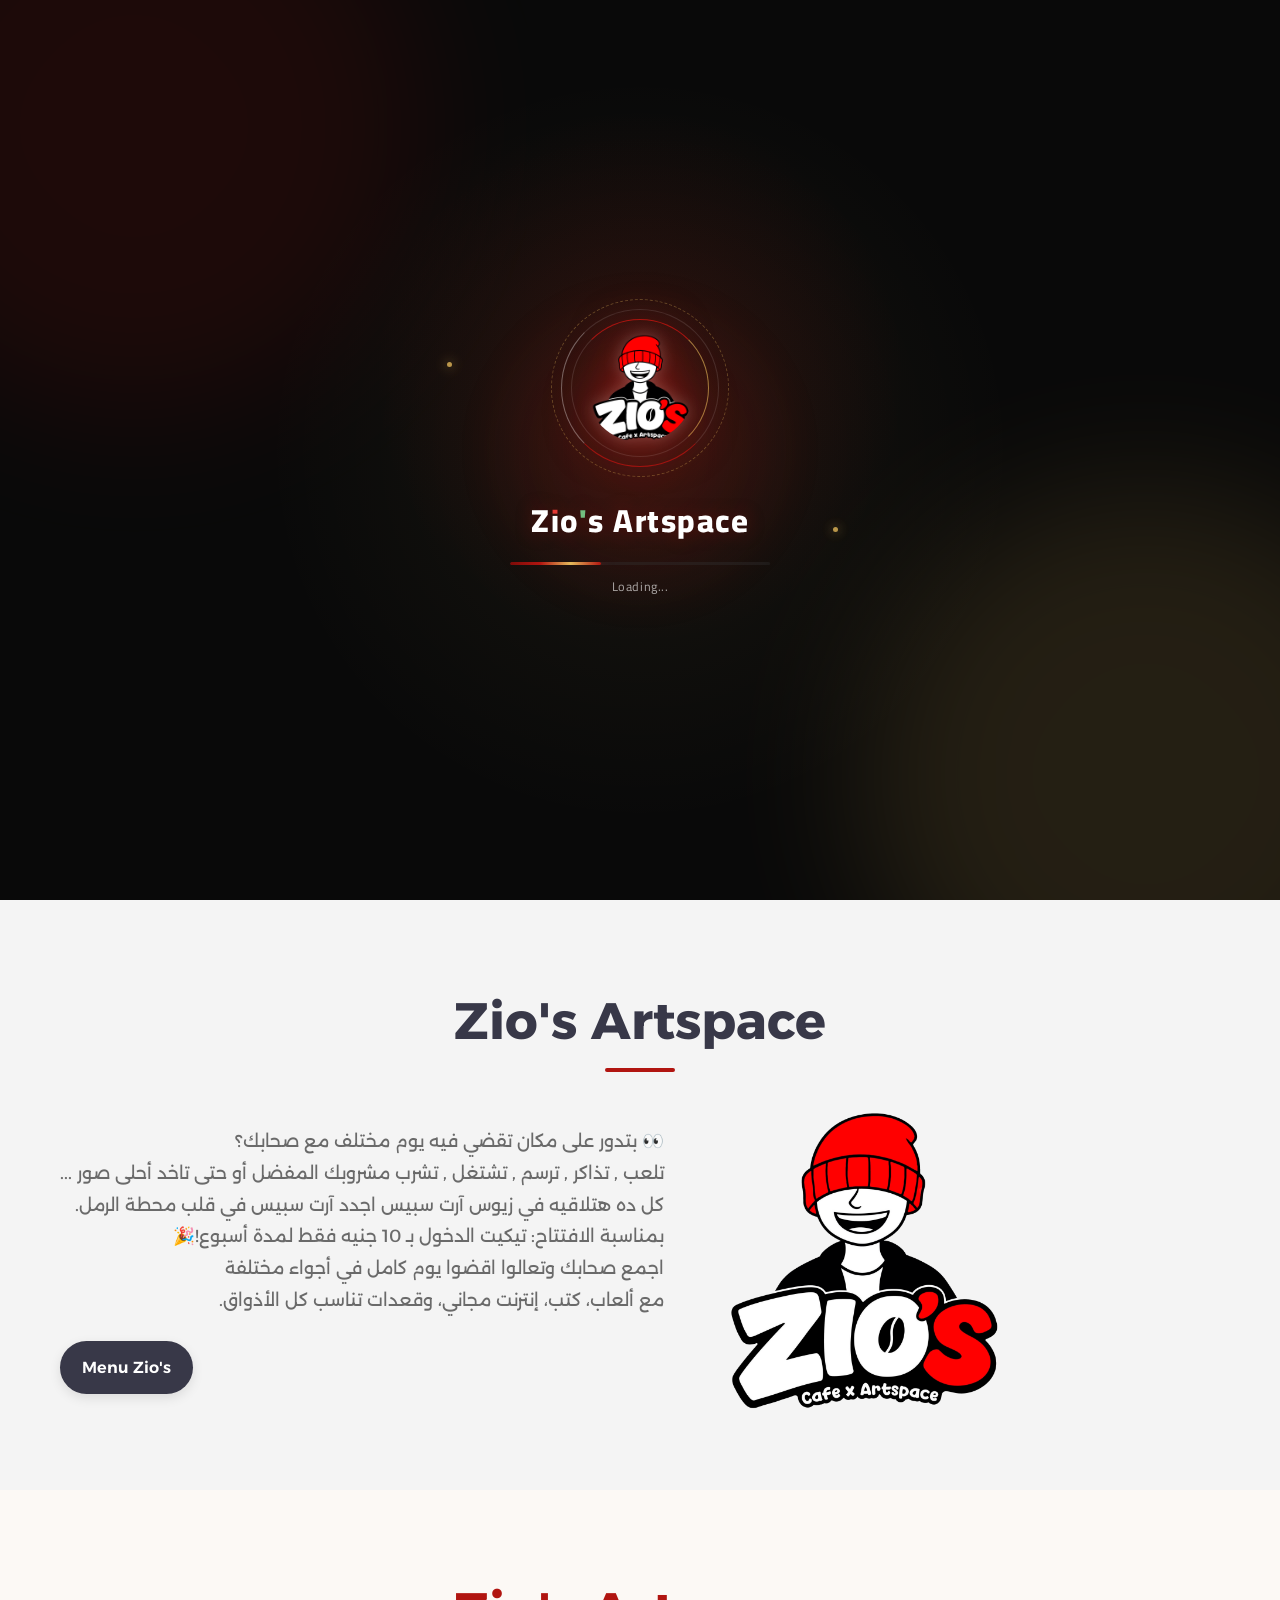
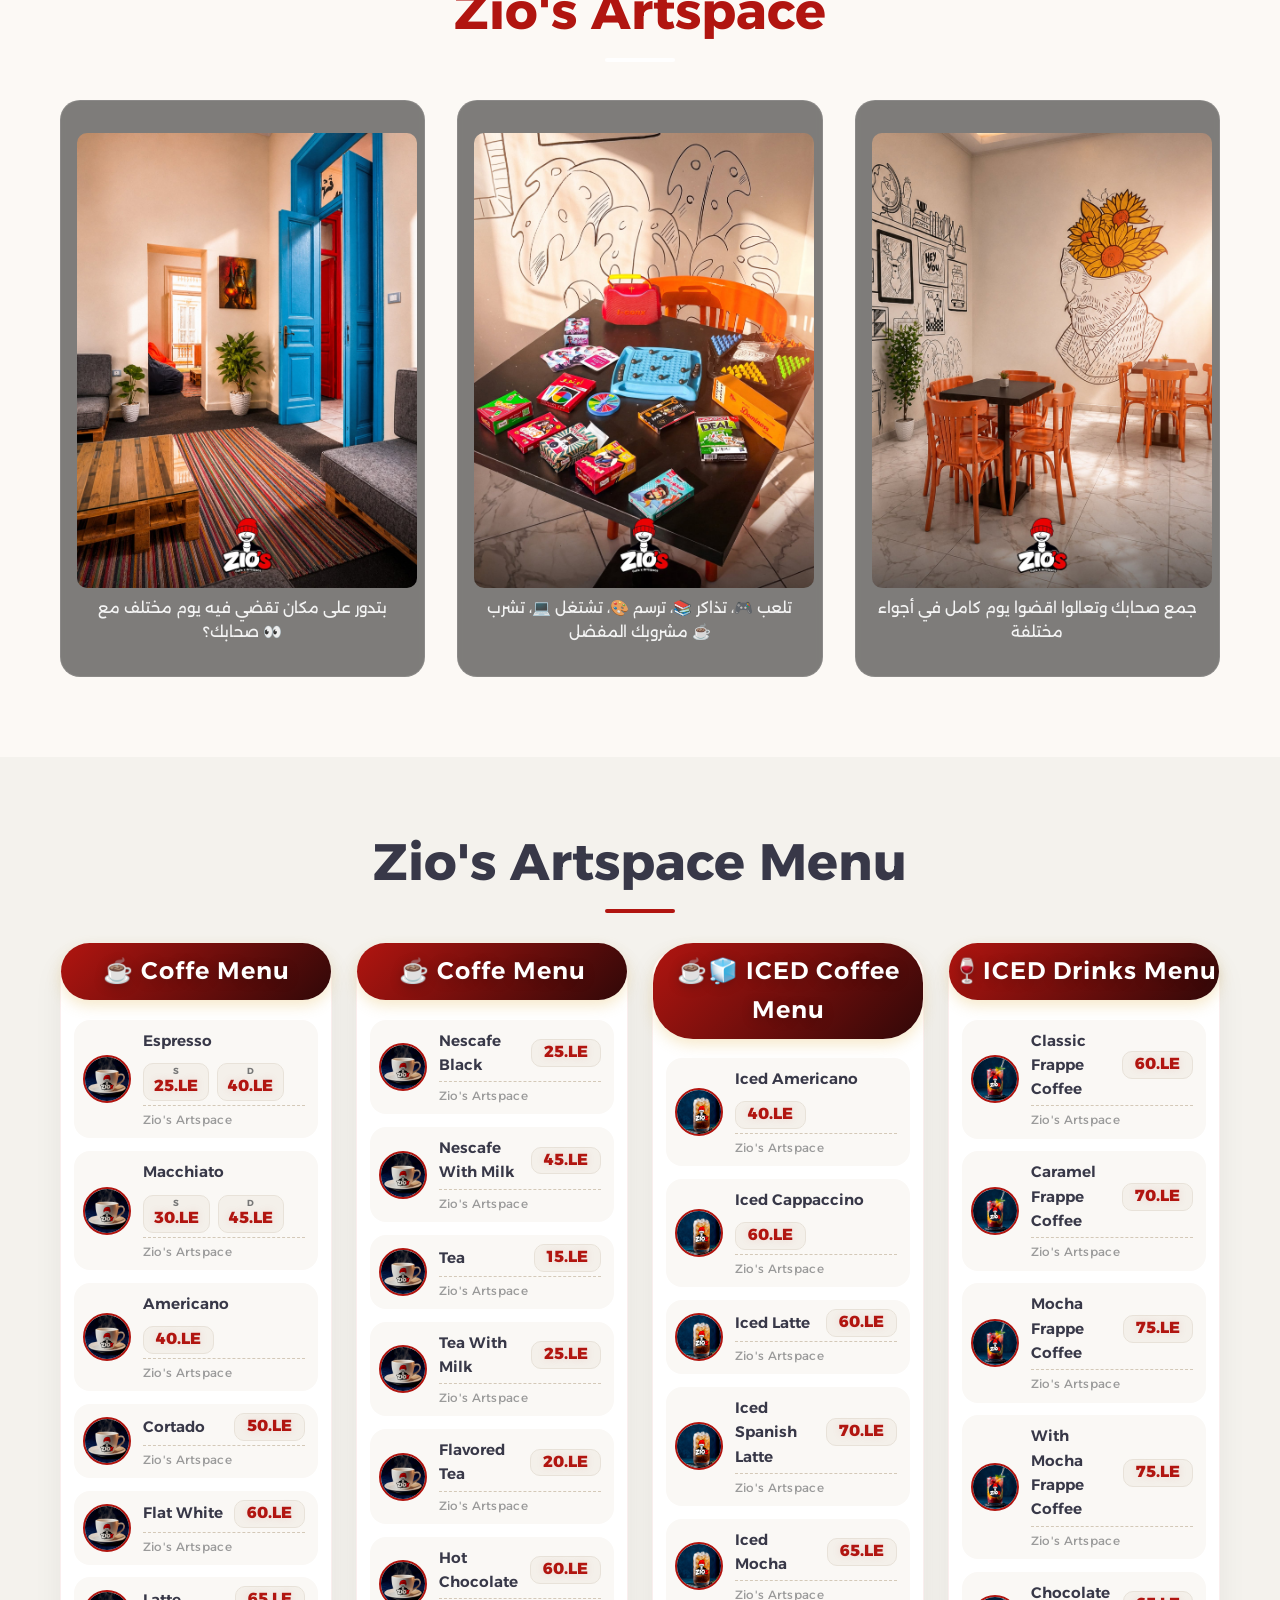
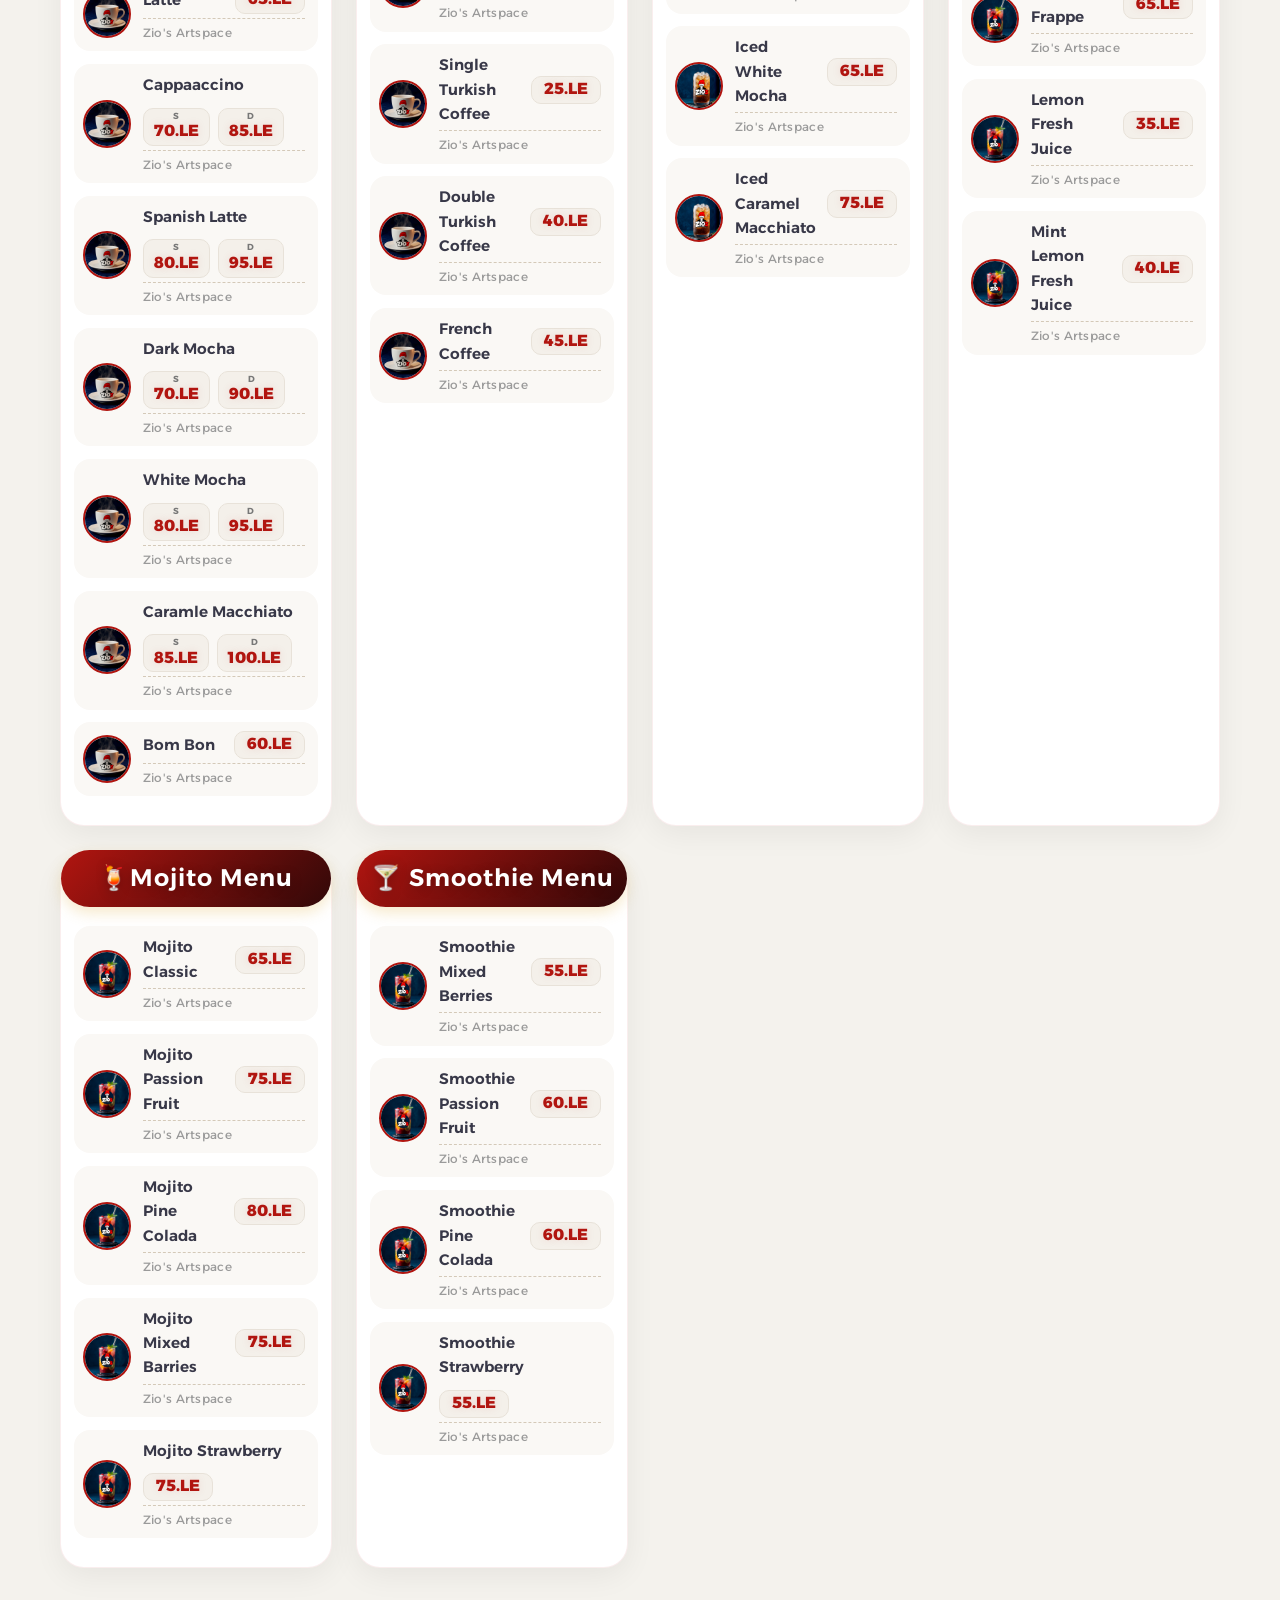
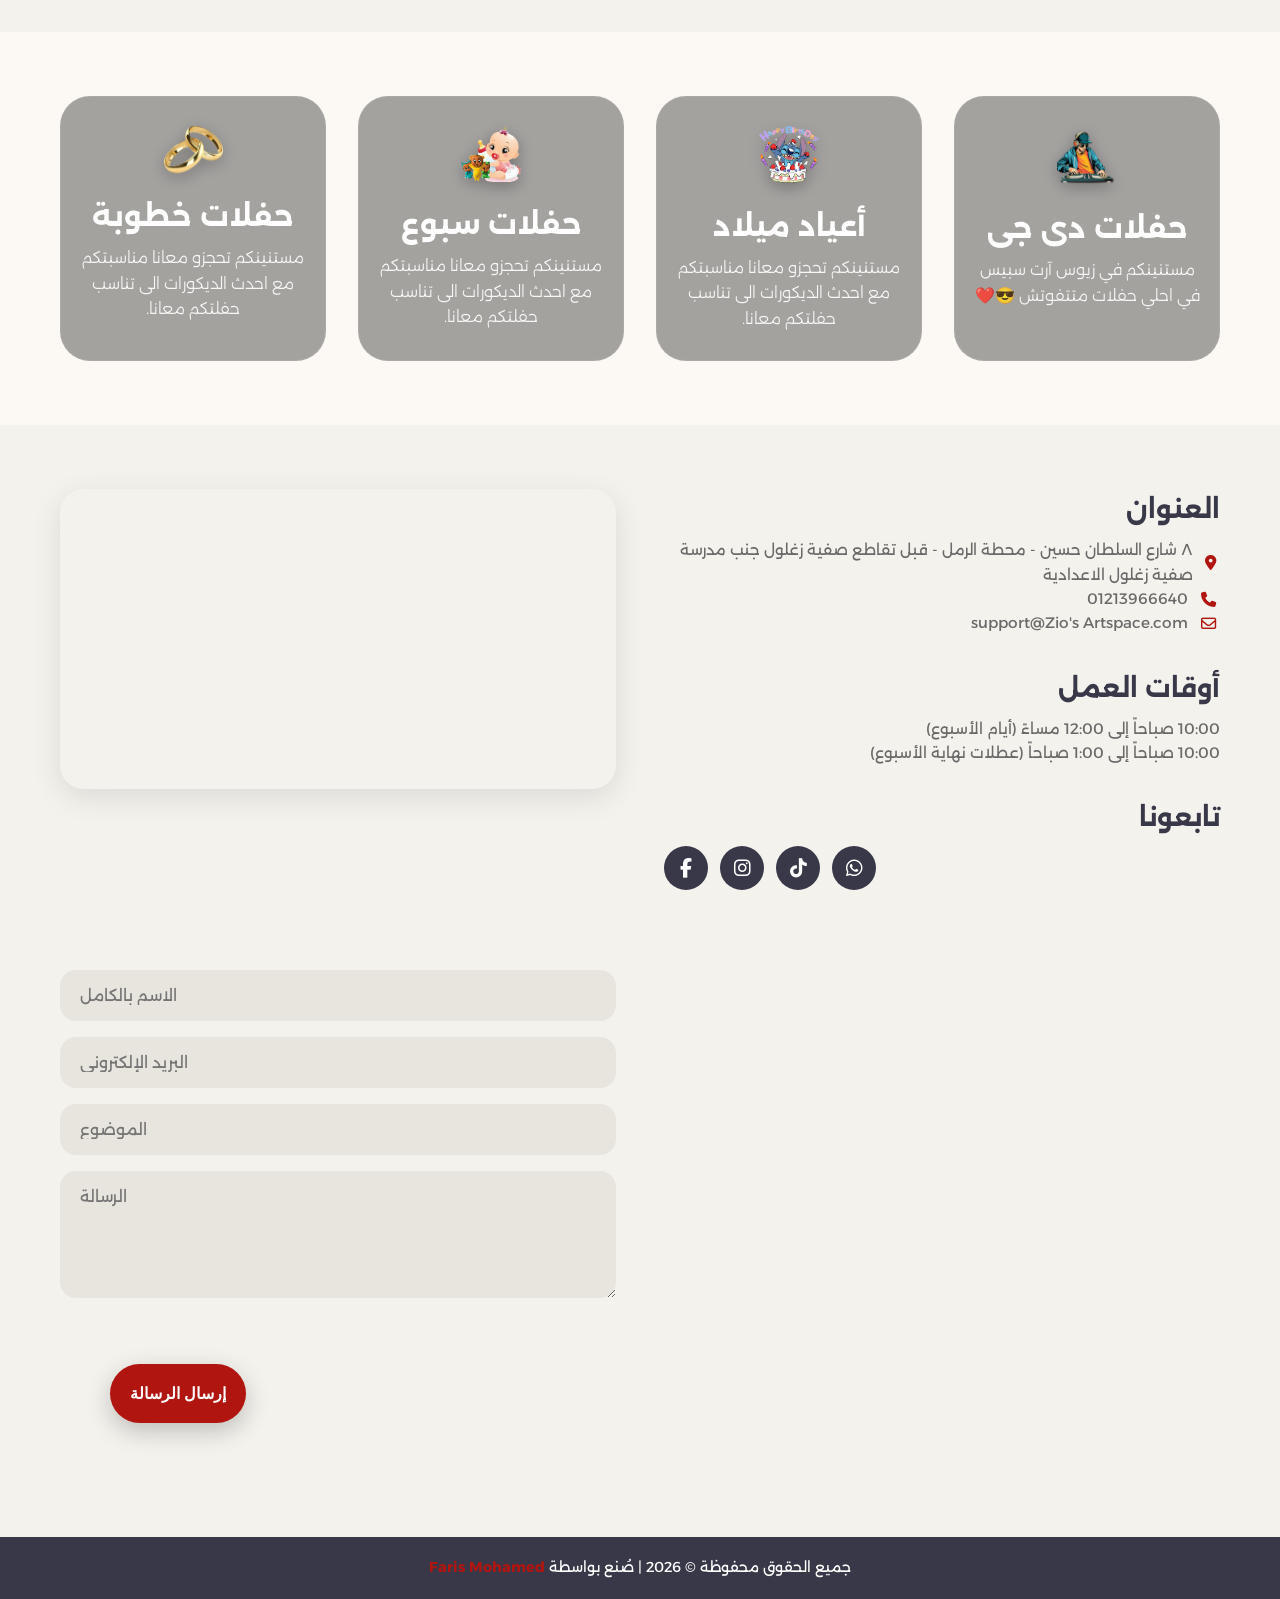
<file: index.html>
<!DOCTYPE html>
<html lang="en" dir="ltr">

<head>
    <meta charset="UTF-8">
    <meta http-equiv="X-UA-Compatible" content="IE=edge">
    <meta name="viewport" content="width=device-width, initial-scale=1.0">
    <title>Zio's Artspace</title>
    <!-- Style Link -->
    <link rel="stylesheet" href="./style.css">
    <!-- Fontawesome -->
    <link rel="stylesheet" href="https://cdnjs.cloudflare.com/ajax/libs/font-awesome/6.3.0/css/all.min.css"
        integrity="sha512-SzlrxWUlpfuzQ+pcUCosxcglQRNAq/DZjVsC0lE40xsADsfeQoEypE+enwcOiGjk/bSuGGKHEyjSoQ1zVisanQ=="
        crossorigin="anonymous" referrerpolicy="no-referrer" />
    <!-- Favicon -->
    <link rel="shortcut icon" type="image/x-icon" href="./favicon.ico">
</head>

<body>
    <!-- ==================== Premium Page Loader ==================== -->
    <div id="page-loader" aria-label="جاري تحميل الموقع">
        <div class="loader-bg-glow"></div>
        <div class="loader-content">
            <div class="loader-logo-wrap">
                <span class="loader-ring loader-ring-1"></span>
                <span class="loader-ring loader-ring-2"></span>
                <span class="loader-ring loader-ring-3"></span>
                <img src="./img/logo.png" alt="Zio's Artspace" class="loader-logo">
            </div>
            <div class="loader-brand">Zio's Artspace</div>
            <div class="loader-line"><span></span></div>
            <div class="loader-text">Loading...</div>
        </div>
    </div>
    <!-- ==================== Premium Page Loader End ==================== -->

    <!-- ==================== Header Start ==================== -->
    <header>
        <div id="navbar">
            <img src="./img/logo.png" alt="Zio's Artspace">
            <nav role="navigation" id="main-nav">
                <ul>
                    <li><a href="#home">Home</a></li>
                    <li><a href="#about">About</a></li>
                    <li><a href="#menu">Menu</a></li>
                    <li><a href="#offers">Pictures</a></li>
                    <li><a href="#contact">Contact</a></li>
                </ul>
            </nav>
            <!-- زر هامبرغر (للموبايل) -->
            <div class="hamburger" id="hamburger">
                <span></span>
                <span></span>
                <span></span>
            </div>
        </div>
        <div class="content">
            <h1>Welcome To <span class="primary-text">Zio's Artspace</span></h1>
            <p>مش Art Space وخلاص… مزاجك محتاج مكان شبهك 🎨✨</p>
            <a href="#s0" class="btn btn-primary">Coffe Menu</a>
            <a href="#s2" class="btn btn-primary">ICED Coffee Menu</a>
            <a href="#s3" class="btn btn-primary">ICED Drinks Menu</a>
            <a href="#s4" class="btn btn-primary">Mojito</a>
            <a href="#s5" class="btn btn-primary">Smoohtie</a>
        </div>
        <button class="btn btn-third"><a href="#menu">Menu Zio's</a></button>
    </header>
    <!-- ==================== Header End ==================== -->

    <main>

        <!-- ==================== About Section Start ==================== -->
        <section id="about">
            <div class="container">
                <div class="title animate-on-scroll">
                    <h2>Zio's Artspace</h2>
                </div>
                <div class="about-content animate-on-scroll">
                    <div>
                        <p>👀 بتدور على مكان تقضي فيه يوم مختلف مع صحابك؟ <br>
                            تلعب , تذاكر , ترسم , تشتغل , تشرب مشروبك المفضل أو حتى تاخد أحلى صور ... <br>
                            كل ده هتلاقيه في زيوس آرت سبيس اجدد آرت سبيس في قلب محطة الرمل. <br>
                            بمناسبة الافتتاح: تيكيت الدخول بـ 10 جنيه فقط لمدة أسبوع!🎉<br>
                            اجمع صحابك وتعالوا اقضوا يوم كامل في أجواء مختلفة<br>
                            مع ألعاب، كتب، إنترنت مجاني، وقعدات تناسب كل الأذواق.</p>
                        <br>
                        <a href="#menu" class="btn btn-secondary">Menu Zio's</a>
                    </div>
                    <img src="./img/logo.png" alt="About Us">
                </div>
            </div>
        </section>
        <!-- ==================== About Section End ==================== -->

        <!-- ==================== Offers Section Start ==================== -->
        <section id="offers">
            <div class="container">
                <div class="title animate-on-scroll">
                    <h2>Zio's Artspace</h2>
                </div>
                <div class="offers-items animate-on-scroll">
                    <div>
                        <img src="./img/BG-1.jpg" alt="Zio's Artspace">
                        <p>بتدور على مكان تقضي فيه يوم مختلف مع صحابك؟ 👀</p>
                    </div>
                    <div>
                        <img src="./img/BG-2.jpg" alt="Zio's Artspace">
                        <p>تلعب 🎮، تذاكر 📚، ترسم 🎨، تشتغل 💻، تشرب مشروبك المفضل ☕</p>
                    </div>
                    <div>
                        <img src="./img/BG-3.jpg" alt="Zio's Artspace">
                        <p>جمع صحابك وتعالوا اقضوا يوم كامل في أجواء مختلفة</p>
                    </div>
                </div>
            </div>
        </section>
        <!-- ==================== Offers Section End ==================== -->

        <!-- ==================== Menu Section Start ==================== -->
        <section id="menu">
            <div class="container">
                <div class="title animate-on-scroll">
                    <h2>Zio's Artspace Menu</h2>
                </div>

                <div class="menu-grid animate-on-scroll">
                    <!-- 1. المشروبات الساخنه -->
                    <div id="s0" class="menu-category">
                        <h4>☕ Coffe Menu</h4>
                        <div class="menu-items-list">
                            <div class="menu-item">
                                <img src="./img/cofee.png" alt="هوت سيدر">
                                <div class="menu-item-info">
                                    <h3>
                                        <span class="item-name">Espresso</span>
                                        <span class="price-group">
                                            <span class="price-item"><span class="price-label">S</span><span class="price-value">25.LE</span></span>
                                            <span class="price-item"><span class="price-label">D</span><span class="price-value">40.LE</span></span>
                                        </span>
                                    </h3>
                                    <p>Zio's Artspace</p>
                                </div>
                            </div>
                            <div class="menu-item">
                                <img src="./img/cofee.png" alt="C فيتامين">
                                <div class="menu-item-info">
                                    <h3>
                                        <span class="item-name">Macchiato</span>
                                        <span class="price-group">
                                            <span class="price-item"><span class="price-label">S</span><span class="price-value">30.LE</span></span>
                                            <span class="price-item"><span class="price-label">D</span><span class="price-value">45.LE</span></span>
                                        </span>
                                    </h3>
                                    <p>Zio's Artspace</p>
                                </div>
                            </div>
                            <div class="menu-item">
                                <img src="./img/cofee.png" alt="شاى فليفر">
                                <div class="menu-item-info">
                                    <h3>
                                        <span class="item-name">Americano</span>
                                        <span class="price-group">
                                            <span class="price-item"><span class="price-value">40.LE</span></span>
                                        </span>
                                    </h3>
                                    <p>Zio's Artspace</p>
                                </div>
                            </div>
                            <div class="menu-item">
                                <img src="./img/cofee.png" alt="أعشاب">
                                <div class="menu-item-info">
                                    <h3>
                                        <span class="item-name">Cortado</span>
                                        <span class="price-group">
                                            <span class="price-item"><span class="price-value">50.LE</span></span>
                                        </span>
                                    </h3>
                                    <p>Zio's Artspace</p>
                                </div>
                            </div>
                            <div class="menu-item">
                                <img src="./img/cofee.png" alt="نسكافية">
                                <div class="menu-item-info">
                                    <h3>
                                        <span class="item-name">Flat White</span>
                                        <span class="price-group">
                                            <span class="price-item"><span class="price-value">60.LE</span></span>
                                        </span>
                                    </h3>
                                    <p>Zio's Artspace</p>
                                </div>
                            </div>
                            <div class="menu-item">
                                <img src="./img/cofee.png" alt="شاى زرده">
                                <div class="menu-item-info">
                                    <h3>
                                        <span class="item-name">Latte</span>
                                        <span class="price-group">
                                            <span class="price-item"><span class="price-value">65.LE</span></span>
                                        </span>
                                    </h3>
                                    <p>Zio's Artspace</p>
                                </div>
                            </div>
                            <div class="menu-item">
                                <img src="./img/cofee.png" alt="هوت شوكليت">
                                <div class="menu-item-info">
                                    <h3>
                                        <span class="item-name">Cappaaccino</span>
                                        <span class="price-group">
                                            <span class="price-item"><span class="price-label">S</span><span class="price-value">70.LE</span></span>
                                            <span class="price-item"><span class="price-label">D</span><span class="price-value">85.LE</span></span>
                                        </span>
                                    </h3>
                                    <p>Zio's Artspace</p>
                                </div>
                            </div>
                            <div class="menu-item">
                                <img src="./img/cofee.png" alt="هوت شوكليت">
                                <div class="menu-item-info">
                                    <h3>
                                        <span class="item-name">Spanish Latte</span>
                                        <span class="price-group">
                                            <span class="price-item"><span class="price-label">S</span><span class="price-value">80.LE</span></span>
                                            <span class="price-item"><span class="price-label">D</span><span class="price-value">95.LE</span></span>
                                        </span>
                                    </h3>
                                    <p>Zio's Artspace</p>
                                </div>
                            </div>
                            <div class="menu-item">
                                <img src="./img/cofee.png" alt="هوت شوكليت">
                                <div class="menu-item-info">
                                    <h3>
                                        <span class="item-name">Dark Mocha</span>
                                        <span class="price-group">
                                            <span class="price-item"><span class="price-label">S</span><span class="price-value">70.LE</span></span>
                                            <span class="price-item"><span class="price-label">D</span><span class="price-value">90.LE</span></span>
                                        </span>
                                    </h3>
                                    <p>Zio's Artspace</p>
                                </div>
                            </div>
                            <div class="menu-item">
                                <img src="./img/cofee.png" alt="هوت شوكليت">
                                <div class="menu-item-info">
                                    <h3>
                                        <span class="item-name">White Mocha</span>
                                        <span class="price-group">
                                            <span class="price-item"><span class="price-label">S</span><span class="price-value">80.LE</span></span>
                                            <span class="price-item"><span class="price-label">D</span><span class="price-value">95.LE</span></span>
                                        </span>
                                    </h3>
                                    <p>Zio's Artspace</p>
                                </div>
                            </div>
                            <div class="menu-item">
                                <img src="./img/cofee.png" alt="هوت شوكليت">
                                <div class="menu-item-info">
                                    <h3>
                                        <span class="item-name">Caramle Macchiato</span>
                                        <span class="price-group">
                                            <span class="price-item"><span class="price-label">S</span><span class="price-value">85.LE</span></span>
                                            <span class="price-item"><span class="price-label">D</span><span class="price-value">100.LE</span></span>
                                        </span>
                                    </h3>
                                    <p>Zio's Artspace</p>
                                </div>
                            </div>
                            <div class="menu-item">
                                <img src="./img/cofee.png" alt="هوت شوكليت">
                                <div class="menu-item-info">
                                    <h3>
                                        <span class="item-name">Bom Bon</span>
                                        <span class="price-group">
                                            <span class="price-item"><span class="price-value">60.LE</span></span>
                                        </span>
                                    </h3>
                                    <p>Zio's Artspace</p>
                                </div>
                            </div>
                        </div>
                    </div>

                    <!-- 4. اسبرسو مشروبات -->
                    <div id="s1" class="menu-category">
                        <h4>☕ Coffe Menu</h4>
                        <div class="menu-items-list">
                            <div class="menu-item">
                                <img src="./img/cofee.png" alt="كابتشينو">
                                <div class="menu-item-info">
                                    <h3>
                                        <span class="item-name">Nescafe Black</span>
                                        <span class="price-group">
                                            <span class="price-item"><span class="price-value">25.LE</span></span>
                                        </span>
                                    </h3>
                                    <p>Zio's Artspace</p>
                                </div>
                            </div>
                            <div class="menu-item">
                                <img src="./img/cofee.png" alt="نسكافية">
                                <div class="menu-item-info">
                                    <h3>
                                        <span class="item-name">Nescafe With Milk</span>
                                        <span class="price-group">
                                            <span class="price-item"><span class="price-value">45.LE</span></span>
                                        </span>
                                    </h3>
                                    <p>Zio's Artspace</p>
                                </div>
                            </div>
                            <div class="menu-item">
                                <img src="./img/cofee.png" alt="لاتيه">
                                <div class="menu-item-info">
                                    <h3>
                                        <span class="item-name">Tea</span>
                                        <span class="price-group">
                                            <span class="price-item"><span class="price-value">15.LE</span></span>
                                        </span>
                                    </h3>
                                    <p>Zio's Artspace</p>
                                </div>
                            </div>
                            <div class="menu-item">
                                <img src="./img/cofee.png" alt="موكا">
                                <div class="menu-item-info">
                                    <h3>
                                        <span class="item-name">Tea With Milk</span>
                                        <span class="price-group">
                                            <span class="price-item"><span class="price-value">25.LE</span></span>
                                        </span>
                                    </h3>
                                    <p>Zio's Artspace</p>
                                </div>
                            </div>
                            <div class="menu-item">
                                <img src="./img/cofee.png" alt="قهوة فرنساوى">
                                <div class="menu-item-info">
                                    <h3>
                                        <span class="item-name">Flavored Tea</span>
                                        <span class="price-group">
                                            <span class="price-item"><span class="price-value">20.LE</span></span>
                                        </span>
                                    </h3>
                                    <p>Zio's Artspace</p>
                                </div>
                            </div>
                            <div class="menu-item">
                                <img src="./img/cofee.png" alt="أمريكان كوفي ">
                                <div class="menu-item-info">
                                    <h3>
                                        <span class="item-name">Hot Chocolate</span>
                                        <span class="price-group">
                                            <span class="price-item"><span class="price-value">60.LE</span></span>
                                        </span>
                                    </h3>
                                    <p>Zio's Artspace</p>
                                </div>
                            </div>
                            <div class="menu-item">
                                <img src="./img/cofee.png" alt="قهوة بندق">
                                <div class="menu-item-info">
                                    <h3>
                                        <span class="item-name">Single Turkish Coffee</span>
                                        <span class="price-group">
                                            <span class="price-item"><span class="price-value">25.LE</span></span>
                                        </span>
                                    </h3>
                                    <p>Zio's Artspace</p>
                                </div>
                            </div>
                            <div class="menu-item">
                                <img src="./img/cofee.png" alt="قهوة نوتيلا">
                                <div class="menu-item-info">
                                    <h3>
                                        <span class="item-name">Double Turkish Coffee</span>
                                        <span class="price-group">
                                            <span class="price-item"><span class="price-value">40.LE</span></span>
                                        </span>
                                    </h3>
                                    <p>Zio's Artspace</p>
                                </div>
                            </div>
                            <div class="menu-item">
                                <img src="./img/cofee.png" alt="قهوة نوتيلا">
                                <div class="menu-item-info">
                                    <h3>
                                        <span class="item-name">French Coffee</span>
                                        <span class="price-group">
                                            <span class="price-item"><span class="price-value">45.LE</span></span>
                                        </span>
                                    </h3>
                                    <p>Zio's Artspace</p>
                                </div>
                            </div>
                        </div>
                    </div>

                    <!-- 2. عصائر فريش -->
                    <div id="s2" class="menu-category">
                        <h4>☕🧊 ICED Coffee Menu</h4>
                        <div class="menu-items-list">
                            <div class="menu-item">
                                <img src="./img/iced.png" alt="Zio's Artspace">
                                <div class="menu-item-info">
                                    <h3>
                                        <span class="item-name">Iced Americano</span>
                                        <span class="price-group">
                                            <span class="price-item"><span class="price-value">40.LE</span></span>
                                        </span>
                                    </h3>
                                    <p>Zio's Artspace</p>
                                </div>
                            </div>
                            <div class="menu-item">
                                <img src="./img/iced.png" alt="Zio's Artspace">
                                <div class="menu-item-info">
                                    <h3>
                                        <span class="item-name">Iced Cappaccino</span>
                                        <span class="price-group">
                                            <span class="price-item"><span class="price-value">60.LE</span></span>
                                        </span>
                                    </h3>
                                    <p>Zio's Artspace</p>
                                </div>
                            </div>
                            <div class="menu-item">
                                <img src="./img/iced.png" alt="Zio's Artspace">
                                <div class="menu-item-info">
                                    <h3>
                                        <span class="item-name">Iced Latte</span>
                                        <span class="price-group">
                                            <span class="price-item"><span class="price-value">60.LE</span></span>
                                        </span>
                                    </h3>
                                    <p>Zio's Artspace</p>
                                </div>
                            </div>
                            <div class="menu-item">
                                <img src="./img/iced.png" alt="Zio's Artspace">
                                <div class="menu-item-info">
                                    <h3>
                                        <span class="item-name">Iced Spanish Latte</span>
                                        <span class="price-group">
                                            <span class="price-item"><span class="price-value">70.LE</span></span>
                                        </span>
                                    </h3>
                                    <p>Zio's Artspace</p>
                                </div>
                            </div>
                            <div class="menu-item">
                                <img src="./img/iced.png" alt="Zio's Artspace">
                                <div class="menu-item-info">
                                    <h3>
                                        <span class="item-name">Iced Mocha</span>
                                        <span class="price-group">
                                            <span class="price-item"><span class="price-value">65.LE</span></span>
                                        </span>
                                    </h3>
                                    <p>Zio's Artspace</p>
                                </div>
                            </div>
                            <div class="menu-item">
                                <img src="./img/iced.png" alt="Zio's Artspace">
                                <div class="menu-item-info">
                                    <h3>
                                        <span class="item-name">Iced White Mocha</span>
                                        <span class="price-group">
                                            <span class="price-item"><span class="price-value">65.LE</span></span>
                                        </span>
                                    </h3>
                                    <p>Zio's Artspace</p>
                                </div>
                            </div>
                            <div class="menu-item">
                                <img src="./img/iced.png" alt="Zio's Artspace">
                                <div class="menu-item-info">
                                    <h3>
                                        <span class="item-name">Iced Caramel Macchiato</span>
                                        <span class="price-group">
                                            <span class="price-item"><span class="price-value">75.LE</span></span>
                                        </span>
                                    </h3>
                                    <p>Zio's Artspace</p>
                                </div>
                            </div>
                        </div>
                    </div>

                    <!-- 3. ميلك تشيك -->
                    <div id="s3" class="menu-category">
                        <h4>🍷ICED Drinks Menu</h4>
                        <div class="menu-items-list">
                            <div class="menu-item">
                                <img src="./img/drinks.png" alt="Zio's Artspace">
                                <div class="menu-item-info">
                                    <h3>
                                        <span class="item-name">Classic Frappe Coffee</span>
                                        <span class="price-group">
                                            <span class="price-item"><span class="price-value">60.LE</span></span>
                                        </span>
                                    </h3>
                                    <p>Zio's Artspace</p>
                                </div>
                            </div>
                            <div class="menu-item">
                                <img src="./img/drinks.png" alt="Zio's Artspace">
                                <div class="menu-item-info">
                                    <h3>
                                        <span class="item-name">Caramel Frappe Coffee</span>
                                        <span class="price-group">
                                            <span class="price-item"><span class="price-value">70.LE</span></span>
                                        </span>
                                    </h3>
                                    <p>Zio's Artspace</p>
                                </div>
                            </div>
                            <div class="menu-item">
                                <img src="./img/drinks.png" alt="Zio's Artspace">
                                <div class="menu-item-info">
                                    <h3>
                                        <span class="item-name">Mocha Frappe Coffee</span>
                                        <span class="price-group">
                                            <span class="price-item"><span class="price-value">75.LE</span></span>
                                        </span>
                                    </h3>
                                    <p>Zio's Artspace</p>
                                </div>
                            </div>
                            <div class="menu-item">
                                <img src="./img/drinks.png" alt="Zio's Artspace">
                                <div class="menu-item-info">
                                    <h3>
                                        <span class="item-name">With Mocha Frappe Coffee</span>
                                        <span class="price-group">
                                            <span class="price-item"><span class="price-value">75.LE</span></span>
                                        </span>
                                    </h3>
                                    <p>Zio's Artspace</p>
                                </div>
                            </div>
                            <div class="menu-item">
                                <img src="./img/drinks.png" alt="Zio's Artspace">
                                <div class="menu-item-info">
                                    <h3>
                                        <span class="item-name">Chocolate Frappe</span>
                                        <span class="price-group">
                                            <span class="price-item"><span class="price-value">65.LE</span></span>
                                        </span>
                                    </h3>
                                    <p>Zio's Artspace</p>
                                </div>
                            </div>
                            <div class="menu-item">
                                <img src="./img/drinks.png" alt="Zio's Artspace">
                                <div class="menu-item-info">
                                    <h3>
                                        <span class="item-name">Lemon Fresh Juice</span>
                                        <span class="price-group">
                                            <span class="price-item"><span class="price-value">35.LE</span></span>
                                        </span>
                                    </h3>
                                    <p>Zio's Artspace</p>
                                </div>
                            </div>
                            <div class="menu-item">
                                <img src="./img/drinks.png" alt="Zio's Artspace">
                                <div class="menu-item-info">
                                    <h3>
                                        <span class="item-name">Mint Lemon Fresh Juice</span>
                                        <span class="price-group">
                                            <span class="price-item"><span class="price-value">40.LE</span></span>
                                        </span>
                                    </h3>
                                    <p>Zio's Artspace</p>
                                </div>
                            </div>
                        </div>
                    </div>

                    <!-- 4. مشروبات اسبرسو بالحليب -->
                    <div id="s4" class="menu-category">
                        <h4>🍹Mojito Menu</h4>
                        <div class="menu-items-list">
                            <div class="menu-item">
                                <img src="./img/drinks.png" alt="Zio's Artspace">
                                <div class="menu-item-info">
                                    <h3>
                                        <span class="item-name">Mojito Classic</span>
                                        <span class="price-group">
                                            <span class="price-item"><span class="price-value">65.LE</span></span>
                                        </span>
                                    </h3>
                                    <p>Zio's Artspace</p>
                                </div>
                            </div>
                            <div class="menu-item">
                                <img src="./img/drinks.png" alt="Zio's Artspace">
                                <div class="menu-item-info">
                                    <h3>
                                        <span class="item-name">Mojito Passion Fruit</span>
                                        <span class="price-group">
                                            <span class="price-item"><span class="price-value">75.LE</span></span>
                                        </span>
                                    </h3>
                                    <p>Zio's Artspace</p>
                                </div>
                            </div>
                            <div class="menu-item">
                                <img src="./img/drinks.png" alt="Zio's Artspace">
                                <div class="menu-item-info">
                                    <h3>
                                        <span class="item-name">Mojito Pine Colada</span>
                                        <span class="price-group">
                                            <span class="price-item"><span class="price-value">80.LE</span></span>
                                        </span>
                                    </h3>
                                    <p>Zio's Artspace</p>
                                </div>
                            </div>
                            <div class="menu-item">
                                <img src="./img/drinks.png" alt="Zio's Artspace">
                                <div class="menu-item-info">
                                    <h3>
                                        <span class="item-name">Mojito Mixed Barries</span>
                                        <span class="price-group">
                                            <span class="price-item"><span class="price-value">75.LE</span></span>
                                        </span>
                                    </h3>
                                    <p>Zio's Artspace</p>
                                </div>
                            </div>
                            <div class="menu-item">
                                <img src="./img/drinks.png" alt="Zio's Artspace">
                                <div class="menu-item-info">
                                    <h3>
                                        <span class="item-name">Mojito Strawberry</span>
                                        <span class="price-group">
                                            <span class="price-item"><span class="price-value">75.LE</span></span>
                                        </span>
                                    </h3>
                                    <p>Zio's Artspace</p>
                                </div>
                            </div>
                        </div>
                    </div>

                    <!-- 6. كوكتيلات -->
                    <div id="s5" class="menu-category">
                        <h4>🍸 Smoothie Menu</h4>
                        <div class="menu-items-list">
                            <div class="menu-item">
                                <img src="./img/drinks.png" alt="Zio's Artspace">
                                <div class="menu-item-info">
                                    <h3>
                                        <span class="item-name">Smoothie Mixed Berries</span>
                                        <span class="price-group">
                                            <span class="price-item"><span class="price-value">55.LE</span></span>
                                        </span>
                                    </h3>
                                    <p>Zio's Artspace</p>
                                </div>
                            </div>
                            <div class="menu-item">
                                <img src="./img/drinks.png" alt="Zio's Artspace">
                                <div class="menu-item-info">
                                    <h3>
                                        <span class="item-name">Smoothie Passion Fruit</span>
                                        <span class="price-group">
                                            <span class="price-item"><span class="price-value">60.LE</span></span>
                                        </span>
                                    </h3>
                                    <p>Zio's Artspace</p>
                                </div>
                            </div>
                            <div class="menu-item">
                                <img src="./img/drinks.png" alt="Zio's Artspace">
                                <div class="menu-item-info">
                                    <h3>
                                        <span class="item-name">Smoothie Pine Colada</span>
                                        <span class="price-group">
                                            <span class="price-item"><span class="price-value">60.LE</span></span>
                                        </span>
                                    </h3>
                                    <p>Zio's Artspace</p>
                                </div>
                            </div>
                            <div class="menu-item">
                                <img src="./img/drinks.png" alt="Zio's Artspace">
                                <div class="menu-item-info">
                                    <h3>
                                        <span class="item-name">Smoothie Strawberry</span>
                                        <span class="price-group">
                                            <span class="price-item"><span class="price-value">55.LE</span></span>
                                        </span>
                                    </h3>
                                    <p>Zio's Artspace</p>
                                </div>
                            </div>
                        </div>
                    </div>
                </div> <!-- end menu-grid -->


            </div>
        </section>
        <!-- ==================== Menu Section End ==================== -->

        <!-- ==================== Daytime section start ==================== -->
        <section id="daytime">
            <div class="container">
                <div class="daytime-items animate-on-scroll">
                    <div class="daytime-item">
                        <img src="./img/eng.png" alt="Breakfast">
                        <h3>حفلات خطوبة</h3>
                        <p>مستنينكم تحجزو معانا مناسبتكم مع احدث الديكورات الى تناسب حفلتكم معانا.</p>
                    </div>
                    <div class="daytime-item">
                        <img src="./img/سبوع.png" alt="Lunch">
                        <h3>حفلات سبوع</h3>
                        <p>مستنينكم تحجزو معانا مناسبتكم مع احدث الديكورات الى تناسب حفلتكم معانا.</p>
                    </div>
                    <div class="daytime-item">
                        <img src="./img/عيدميلاد.png" alt="Dinner">
                        <h3>أعياد ميلاد</h3>
                        <p>مستنينكم تحجزو معانا مناسبتكم مع احدث الديكورات الى تناسب حفلتكم معانا.</p>
                    </div>
                    <div class="daytime-item">
                        <img src="./img/—Pngtree—pop art dj boy comic_15543150.png" alt="dessert">
                        <h3>حفلات دى جى</h3>
                        <p>مستنينكم في زيوس آرت سبيس في احلي حفلات متتفوتش 😎❤️</p>
                    </div>
                </div>
            </div>
        </section>
        <!-- ==================== Daytime section end ==================== -->

        <!-- ==================== Contact Section Start ==================== -->
        <section id="contact">
            <div class="container">
                <div class="contact-content animate-on-scroll">
                    <div class="map">
                        <iframe
                            src="https://www.google.com/maps/embed?pb=!1m18!1m12!1m3!1d3412.767561625812!2d29.908206411145017!3d31.199457600000024!2m3!1f0!2f0!3f0!3m2!1i1024!2i768!4f13.1!3m3!1m2!1s0x14f593fa946ca74d%3A0xfe1c079fd40712f0!2sZio's%20Artspace!5e0!3m2!1sar!2seg!4v1785802292735!5m2!1sar!2seg"
                            width="100%" height="300" style="border:0;" allowfullscreen="" loading="lazy"
                            referrerpolicy="strict-origin-when-cross-origin"></iframe>
                    </div>
                    <div class="contact-info">
                        <div>
                            <h3>العنوان</h3>
                            <p><i class="fa-solid fa-location-dot"></i>٨ شارع السلطان حسين - محطة الرمل - قبل تقاطع صفية زغلول جنب مدرسة صفية زغلول الاعدادية</p>
                            <p><i class="fa-solid fa-phone"></i>01213966640</p>
                            <p><i class="fa-regular fa-envelope"></i> support@Zio's Artspace.com</p>
                        </div>
                        <div>
                            <h3>أوقات العمل</h3>
                            <p>10:00 صباحاً إلى 12:00 مساءً (أيام الأسبوع)</p>
                            <p>10:00 صباحاً إلى 1:00 صباحاً (عطلات نهاية الأسبوع)</p>
                        </div>
                        <div>
                            <h3>تابعونا</h3>
                            <div class="social-links">
                                <a href="https://www.facebook.com/share/18njJwFLwx" target="_blank"><i
                                        class="fa-brands fa-facebook-f"></i></a>
                                <a href="https://www.instagram.com/zios_artspace?utm_source=ig_web_button_share_sheet&igsh=ZDNlZDc0MzIxNw=="
                                    target="_blank"><i class="fa-brands fa-instagram"></i></a>
                                <a href="https://www.tiktok.com/@zios.artspace?is_from_webapp=1&sender_device=pc"
                                    target="_blank"><i class="fa-brands fa-tiktok"></i></a>
                                <a href="https://api.whatsapp.com/send?phone=201213966640"><i
                                        class="fa-brands fa-whatsapp"></i></a>
                            </div>
                        </div>
                    </div>
                    <form>
                        <input type="text" name="Name" id="name" placeholder="الاسم بالكامل">
                        <input type="email" name="email" id="email" placeholder="البريد الإلكتروني">
                        <input type="text" name="subject" id="subject" placeholder="الموضوع">
                        <textarea name="message" id="message" cols="30" rows="5" placeholder="الرسالة"></textarea>
                        <button type="submit" class="btn btn-third">إرسال الرسالة</button>
                    </form>
                </div>
            </div>
        </section>
        <!-- ==================== Contact Section End ==================== -->

    </main>

    <!-- ==================== Footer Start ==================== -->
    <footer id="footer">
        <p>جميع الحقوق محفوظة &copy; 2026 | صُنع بواسطة <b><a href="https://www.facebook.com/farismo7amed2019"
                    target="_blank">Faris Mohamed</a></b></p>
    </footer>
    <!-- ==================== Footer End ==================== -->

    <!-- ==================== زر العودة للأعلى (Back to Top) ==================== -->
    <button id="back-to-top" title="Go to top">
        <i class="fas fa-arrow-up"></i>
    </button>

    <!-- ============================================================ -->
    <!--  أنيميشن الظهور أثناء التمرير + زر الهامبرغر + زر العودة    -->
    <!-- ============================================================ -->
    <script>
        // 0. شاشة التحميل الاحترافية
        (function () {
            const loader = document.getElementById("page-loader");
            if (!loader) return;
            const startedAt = performance.now();
            const minimumTime = 7100;
            function hideLoader() {
                const elapsed = performance.now() - startedAt;
                const wait = Math.max(0, minimumTime - elapsed);
                setTimeout(function () {
                    loader.classList.add("loader-hidden");
                    setTimeout(function () {
                        loader.remove();
                        document.body.classList.add("page-ready");
                    }, 700);
                }, wait);
            }
            if (document.readyState === "complete") hideLoader();
            else window.addEventListener("load", hideLoader, { once: true });
        })();

        // 1. تفعيل أنيميشن التمرير
        document.addEventListener("DOMContentLoaded", function () {
            const elements = document.querySelectorAll(".animate-on-scroll");
            const observer = new IntersectionObserver(
                (entries) => {
                    entries.forEach((entry) => {
                        if (entry.isIntersecting) {
                            entry.target.classList.add("visible");
                        }
                    });
                }, {
                    threshold: 0.10,
                    rootMargin: "0px 0px -40px 0px"
                }
            );
            elements.forEach((el) => observer.observe(el));
        });

        // 2. زر الهامبرغر – toggle القائمة
        const hamburger = document.getElementById('hamburger');
        const nav = document.getElementById('main-nav');

        hamburger.addEventListener('click', function () {
            this.classList.toggle('active');
            nav.classList.toggle('open');
        });

        // 3. زر العودة للأعلى (Back to Top)
        const backToTopBtn = document.getElementById("back-to-top");

        window.addEventListener("scroll", function () {
            if (window.scrollY > 300) {
                backToTopBtn.classList.add("show");
            } else {
                backToTopBtn.classList.remove("show");
            }
        });

        backToTopBtn.addEventListener("click", function () {
            window.scrollTo({
                top: 0,
                behavior: "smooth"
            });
        });
    </script>

</body>

</html>
</file>
<file: style.css>
@import url("https://fonts.googleapis.com/css2?family=Quicksand:wght@300;400;500;600;700&display=swap");
@import url('https://fonts.googleapis.com/css2?family=Cairo+Play:wght@200..1000&display=swap');
@import url('https://fonts.googleapis.com/css2?family=Cairo:wght@200..1000&display=swap');
@import url('https://fonts.googleapis.com/css2?family=Alexandria:wght@300;400;500;600;700;800&display=swap');
/* ============================================
   الأساسيات
   ============================================ */
* {
    margin: 0;
    padding: 0;
    box-sizing: border-box;
}
.arabic-text,
#about .about-content p,
#daytime .daytime-item p,
.title,
header .content p,
#contact .contact-info p,
#contact .contact-info h3,
footer p {
    direction: rtl;
    
    unicode-bidi: embed;
}
html {
    scroll-behavior: smooth;
}

body {
    font-family: 'Alexandria', 'Cairo', 'Quicksand', sans-serif;
    background-color: #fcf9f5;
    color: #2c2c2c;
    line-height: 1.6;
}

a {
    text-decoration: none;
    color: #fff;
}

ul {
    list-style: none;
}

.container {
    max-width: 1200px;
    margin: 0 auto;
    padding: 0 20px;
}

/* ============================================
   فئات مساعدة
   ============================================ */
.btn {
    display: inline-block;
    padding: 14px 22px;
    border: none;
    border-radius: 50px;
    font-weight: 600;
    font-size: 1rem;
    cursor: pointer;
    transition: all 0.3s ease;
    box-shadow: 0 4px 12px rgba(0, 0, 0, 0.1);
    text-align: center;
}

.btn-primary {
    background: #79413f6e;
    margin: 10px;
    color: #fff;
    border: 2px solid #b11510;
}

.btn-primary:hover {
    background: transparent;
    color: #b11510;
    transform: scale(1.05);
}

.btn-secondary {
    background: #383848;
    color: #fff;
}

.btn-secondary:hover {
    background: #b11510;
    transform: translateY(-2px);
}

.btn-third {
    margin: 50px;
    padding: 20px;
    background: #b11510;
    color: #fff;
}

.btn-third:hover {
    background: #383848;
    transform: scale(1.05);
}

.btn-third a {
    color: #fff;
}

.primary-text {
    color: #fd0b03;
}

/* ============================================
   الهيدر (Header)
   ============================================ */
header {
    height: 100vh;
    background: url("./img/home_bg.jpg") center center / cover no-repeat;
    position: relative;
    display: flex;
    flex-direction: column;
    justify-content: center;
    align-items: center;
    text-align: center;
}

header::before {
    content: "";
    position: absolute;
    top: 0;
    left: 0;
    width: 100%;
    height: 100%;
    background: rgba(0, 0, 0, 0.6);
    z-index: 1;
}

header * {
    z-index: 2;
    position: relative;
}

#navbar {
    display: flex;
    justify-content: space-between;
    align-items: center;
    width: 100%;
    padding: 0 20px;
    position: absolute;
    top: 0;
    left: 0;
    height: 80px;
    z-index: 10;
    background: rgba(0, 0, 0, 0.4);
}

#navbar img {
    width: 60px;
    transition: transform 0.3s;
}

#navbar img:hover {
    transform: rotate(-6deg) scale(1.05);
}

/* ===== القائمة الرئيسية ===== */
nav ul {
    display: flex;
    gap: 10px;
}

nav ul li a {
    padding: 8px 16px;
    font-weight: 600;
    border-radius: 30px;
    transition: all 0.3s;
    font-size: 0.95rem;
}

nav ul li a:hover {
    background: #b11510;
    color: #2c2c2c;
    box-shadow: 0 4px 12px rgba(228, 185, 91, 0.4);
}

/* ===== زر الهامبرغر ===== */
.hamburger {
    display: none;
    flex-direction: column;
    gap: 5px;
    cursor: pointer;
    padding: 8px;
    z-index: 20;
}

.hamburger span {
    display: block;
    width: 28px;
    height: 3px;
    background: #ff0d0d;
    border-radius: 4px;
    transition: all 0.3s ease;
}

.hamburger.active span:nth-child(1) {
    transform: rotate(45deg) translate(5px, 5px);
}

.hamburger.active span:nth-child(2) {
    opacity: 0;
}

.hamburger.active span:nth-child(3) {
    transform: rotate(-45deg) translate(5px, -5px);
}

/* ===== محتوى الهيدر ===== */
header .content h1 {
    font-size: clamp(2rem, 6vw, 4.2rem);
    color: #fff;
    text-shadow: 0 4px 20px rgba(0, 0, 0, 0.5);
    animation: fadeInDown 1s ease;
}

header .content p {
    color: #f0e6d3;
    font-size: clamp(1rem, 2vw, 1.4rem);
    margin: 20px 0 30px;
    animation: fadeInUp 1.2s ease;
}

header .content .btn {
    animation: pulse 2s infinite;
}

@keyframes fadeInDown {
    0% {
        opacity: 0;
        transform: translateY(-40px);
    }
    100% {
        opacity: 1;
        transform: translateY(0);
    }
}

@keyframes fadeInUp {
    0% {
        opacity: 0;
        transform: translateY(40px);
    }
    100% {
        opacity: 1;
        transform: translateY(0);
    }
}

@keyframes pulse {
    0%,
    100% {
        transform: scale(1);
    }
    50% {
        transform: scale(1.05);
    }
}

/* ============================================
   الأقسام العامة
   ============================================ */
section {
    padding: 4rem 0;
}

.title {
    text-align: center;
    margin-bottom: 3rem;
}

.title h2 {
    font-size: clamp(2rem, 5vw, 3.2rem);
    color: #383848;
    position: relative;
    display: inline-block;
}

.title h2::after {
    content: "";
    position: absolute;
    bottom: -10px;
    left: 50%;
    transform: translateX(-50%);
    width: 70px;
    height: 4px;
    background: #b11510;
    border-radius: 4px;
}

.title p {
    color: #9a9a9a;
    font-weight: 500;
    font-size: 1.1rem;
    margin-top: 16px;
}

/* ============================================
   About
   ============================================ */
#about {
    background: #f4f4f4;
    padding: 5rem 0;
}

#about .about-content {
    display: flex;
    align-items: center;
    gap: 3rem;
}

#about .about-content p {
    color: #6a6a6a;
    font-size: 1.1rem;
    line-height: 1.8;
}

#about .about-content img {
    max-width: 300px;
    border-radius: 20px;
}

/* ============================================
   العروض (Offers)
   ============================================ */
#offers {
    background: url("./img/offer-background.jpg") center center / cover fixed;
    color: #fff;
    padding: 5rem 0;
}

#offers .title h2 {
    color: #b11510;
}

#offers .title h2::after {
    background: #fff;
}

.offers-items {
    display: grid;
    grid-template-columns: repeat(auto-fit, minmax(250px, 1fr));
    gap: 2rem;
    text-align: center;
}

.offers-items>div {
    background: rgba(0, 0, 0, 0.5);
    backdrop-filter: blur(4px);
    padding: 2rem 1rem;
    border-radius: 20px;
    transition: all 0.4s ease;
    border: 1px solid rgba(255, 255, 255, 0.1);
}

.offers-items>div:hover {
    transform: translateY(-12px) scale(1.02);
    background: rgba(0, 0, 0, 0.7);
    border-color: #b11510;
}

.offers-items img {
    width: 340px;
    border-radius: 10px;
    transition: transform 0.5s;
}

.offers-items>div:hover img {
    transform: rotate(-6deg) scale(1.1);
}

.offers-items h3 {
    font-size: 1.6rem;
    margin: 15px 0 10px;
}

.offers-items p {
    font-size: 0.95rem;
    opacity: 0.9;
}

.offers-items span.primary-text {
    font-size: 1.4rem;
    font-weight: 700;
}

.offers-items del {
    opacity: 0.6;
    margin-right: 8px;
}

/* ============================================
   المنيو (Menu)
   ============================================ */
#menu {
    background: #f4f2ed;
    padding: 4rem 0;
}

#menu .title h2 {
    color: #383848;
}

.menu-grid {
    display: grid;
    grid-template-columns: repeat(4, 1fr);
    gap: 2rem 1.5rem;
    margin-top: 2rem;
}

.menu-category {
    background: #fff;
    border-radius: 24px;
    padding: 1.2rem 0.8rem 1.8rem;
    box-shadow: 0 8px 30px rgba(0, 0, 0, 0.06);
    transition: all 0.3s ease;
    display: flex;
    flex-direction: column;
}

.menu-category:hover {
    box-shadow: 0 12px 40px rgba(0, 0, 0, 0.12);
    transform: translateY(-6px);
}

.menu-category h4 {
    font-size: 1.5rem;
    text-align: center;
    background: linear-gradient(135deg, #b11510, #310808);
    color: #fff;
    padding: 0.6rem 0;
    border-radius: 40px;
    margin: -1.8rem -0.8rem 1.2rem;
    font-weight: 600;
    letter-spacing: 1px;
    box-shadow: 0 6px 14px rgba(228, 185, 91, 0.3);
}

.menu-items-list {
    display: flex;
    flex-direction: column;
    gap: 0.8rem;
}

.menu-item {
    display: flex;
    align-items: center;
    gap: 12px;
    background: #faf8f5;
    padding: 8px 12px 8px 8px;
    border-radius: 16px;
    transition: all 0.25s ease;
    border: 1px solid transparent;
    cursor: default;
}

.menu-item:hover {
    background: #fff6e5;
    border-color: #b11510;
    transform: scale(1.02);
    box-shadow: 0 4px 12px rgba(228, 185, 91, 0.15);
}

.menu-item img {
    width: 48px;
    height: 48px;
    object-fit: cover;
    border-radius: 50%;
    border: 2px solid #b11510;
    flex-shrink: 0;
    transition: transform 0.3s;
}

.menu-item:hover img {
    transform: rotate(8deg) scale(1.1);
}

.menu-item-info {
    flex: 1;
    display: flex;
    flex-direction: column;
}

/* ---------- تنسيق صف المنتج ---------- */
.menu-item-info h3 {
    display: flex;
    justify-content: space-between;
    align-items: center;
    gap: 10px;
    font-size: 0.95rem;
    color: #383848;
    font-weight: 600;
    border-bottom: 1px dashed #d4c9b8;
    padding-bottom: 4px;
    margin-bottom: 2px;
    flex-wrap: wrap;
}

/* اسم المنتج */
.menu-item-info h3 .item-name {
    flex: 1;
    font-size: 0.95rem;
    color: #383848;
}

/* ---------- حاوية الأسعار (جنب بعض) ---------- */
.price-group {
    display: flex;
    flex-direction: row;
    align-items: center;
    gap: 8px;
    flex-shrink: 0;
}

/* ---------- كل عنصر سعر (ملصق فوق السعر) ---------- */
.price-item {
    display: flex;
    flex-direction: column;
    align-items: center;
    background: #f4f0ea;
    padding: 2px 10px 3px 10px;
    border-radius: 10px;
    border: 1px solid #e8e2d9;
    min-width: 45px;
    transition: all 0.2s ease;
}

.menu-item:hover .price-item {
    background: #ede7df;
    border-color: #b11510;
}

/* الملصق (D أو S) */
.price-label {
    font-size: 0.55rem;
    font-weight: 700;
    color: #777;
    text-transform: uppercase;
    line-height: 1.2;
    letter-spacing: 0.5px;
}

/* ---------- قيمة السعر (موحدة الحجم) ---------- */
.price-value {
    font-size: 1rem;
    font-weight: 800;
    color: #b11510;
    line-height: 1.3;
}

/* عند عدم وجود ملصق، نحافظ على نفس الحجم والتباعد */
.price-item:not(:has(.price-label)) {
    padding: 2px 12px 3px 12px;
}

.price-item:not(:has(.price-label)) .price-value {
    /* نفس الحجم الموحد 1rem */
    font-size: 1rem;
}

.menu-item-info p {
    font-size: 0.75rem;
    color: #9a9a9a;
    margin-top: 2px;
    letter-spacing: 0.3px;
}

/* ============================================
   Daytime
   ============================================ */
#daytime {
    background: url("./img/daytime_bg.jpeg") center center / cover fixed;
    color: #fff;
    padding: 4rem 0;
}

.daytime-items {
    display: grid;
    grid-template-columns: repeat(auto-fit, minmax(160px, 1fr));
    gap: 2rem;
    text-align: center;
}

.daytime-item {
    background: rgba(0, 0, 0, 0.35);
    backdrop-filter: blur(3px);
    padding: 1.8rem 1rem;
    border-radius: 30px;
    transition: all 0.4s;
    border: 1px solid rgba(255, 255, 255, 0.08);
}

.daytime-item:hover {
    transform: scale(1.05);
    background: rgba(0, 0, 0, 0.55);
}

.daytime-item img {
    width: 60px;
    filter: drop-shadow(0 4px 8px rgba(0, 0, 0, 0.3));
}

.daytime-item h3 {
    font-size: 1.8rem;
    margin: 12px 0 6px;
}

.daytime-item p {
    font-weight: 300;
    opacity: 0.9;
}

/* ============================================
   Contact
   ============================================ */
#contact {
    background: #f4f2ed;
    padding: 4rem 0;
}

#contact .contact-content {
    display: grid;
    grid-template-columns: 1fr 1fr;
    gap: 3rem;
    align-items: start;
}

.map iframe {
    width: 100%;
    height: 300px;
    border-radius: 24px;
    box-shadow: 0 8px 30px rgba(0, 0, 0, 0.1);
}

.contact-info div {
    margin-bottom: 2rem;
}

.contact-info h3 {
    font-size: 1.6rem;
    color: #383848;
    margin-bottom: 0.5rem;
}

.contact-info p {
    color: #6a6a6a;
    font-size: 0.95rem;
    display: flex;
    align-items: center;
    gap: 8px;
}

.contact-info p i {
    color: #b11510;
    width: 24px;
    text-align: center;
}

.social-links a {
    display: inline-flex;
    align-items: center;
    justify-content: center;
    width: 44px;
    height: 44px;
    background: #383848;
    color: #fff;
    border-radius: 50%;
    margin-right: 8px;
    transition: all 0.3s;
    font-size: 1.2rem;
}

.social-links a:hover {
    background: #b11510;
    color: #383848;
    transform: translateY(-4px);
}

form {
    display: flex;
    flex-direction: column;
    gap: 1rem;
}

form input,
form textarea {
    padding: 16px 20px;
    border: none;
    border-radius: 16px;
    background: #e8e5de;
    font-size: 1rem;
    transition: all 0.3s;
    font-family: inherit;
}

form input:focus,
form textarea:focus {
    outline: 2px solid #b11510;
    background: #fff;
    box-shadow: 0 4px 16px rgba(228, 185, 91, 0.15);
}

form button {
    align-self: flex-start;
    padding: 14px 40px;
}

/* ============================================
   أنيميشن التمرير
   ============================================ */
.animate-on-scroll {
    opacity: 0;
    transform: translateY(40px);
    transition: all 0.8s cubic-bezier(0.2, 0.9, 0.3, 1);
}

.animate-on-scroll.visible {
    opacity: 1;
    transform: translateY(0);
}

/* ============================================
   Footer
   ============================================ */
#footer {
    background: #383848;
    color: #fff;
    text-align: center;
    padding: 1.2rem 0;
    font-size: 0.9rem;
}

#footer a {
    color: #b11510;
}

#footer a:hover {
    text-decoration: underline;
}

/* ============================================
   زر العودة للأعلى (Back to Top)
   ============================================ */
#back-to-top {
    position: fixed;
    bottom: 30px;
    right: 30px;
    width: 55px;
    height: 55px;
    background: #b11510;
    color: #fff;
    border: none;
    border-radius: 50%;
    font-size: 24px;
    cursor: pointer;
    box-shadow: 0 4px 15px rgba(156, 52, 48, 0.4);
    z-index: 999;
    opacity: 0;
    visibility: hidden;
    transform: translateY(20px);
    transition: all 0.3s ease;
}

#back-to-top.show {
    opacity: 1;
    visibility: visible;
    transform: translateY(0);
}

#back-to-top:hover {
    background: #c9a04a;
    color: #2c2c2c;
    transform: translateY(-4px) scale(1.1);
    box-shadow: 0 6px 25px rgba(201, 160, 74, 0.5);
}

#back-to-top:active {
    transform: scale(0.95);
}

/* ============================================================
   ======  RESPONSIVE – الموبايل أولاً  ======
   ============================================================ */

/* ------ شاشات حتى 1024px (تابلت) ------ */
@media (max-width: 1024px) {
    #navbar {
        padding: 0 20px;
    }

    .menu-grid {
        grid-template-columns: repeat(2, 1fr);
        gap: 1.8rem;
    }

    #contact .contact-content {
        grid-template-columns: 1fr;
        gap: 2rem;
    }

    .map iframe {
        height: 250px;
    }

    #about .about-content {
        flex-direction: column;
        text-align: center;
    }

    #about .about-content img {
        max-width: 200px;
    }
}

/* ------ شاشات حتى 768px (موبايل كبير / تابلت صغير) ------ */
@media (max-width: 768px) {
    /* ===== الهيدر ===== */
    #navbar {
        height: 70px;
        padding: 0 15px;
        background: rgba(0, 0, 0, 0.445);
    }

    #navbar img {
        width: 50px;
    }

    .hamburger {
        display: flex;
    }

    nav {
        position: absolute;
        top: 70px;
        left: 0;
        width: 100%;
        background: rgba(0, 0, 0, 0.95);
        padding: 20px 0;
        transform: translateY(-120%);
        transition: transform 0.4s ease;
        box-shadow: 0 8px 30px rgba(0, 0, 0, 0.3);
        border-radius: 0 0 20px 20px;
    }

    nav.open {
        transform: translateY(0);
    }

    nav ul {
        flex-direction: column;
        align-items: center;
        gap: 8px;
    }

    nav ul li a {
        font-size: 1.1rem;
        padding: 12px 20px;
        display: block;
        width: 100%;
        text-align: center;
        border-radius: 0;
    }

    nav ul li a:hover {
        background: #b11510;
        color: #2c2c2c;
    }

    /* ===== باقي الأقسام ===== */
    .menu-grid {
        grid-template-columns: 1fr 1fr;
        gap: 1.2rem;
    }

    .menu-category h4 {
        font-size: 1.2rem;
    }

    .menu-item-info h3 {
        font-size: 0.85rem;
        gap: 6px;
    }

    .menu-item-info h3 .item-name {
        font-size: 0.85rem;
    }

    .price-group {
        gap: 5px;
    }

    .price-item {
        padding: 1px 8px 2px 8px;
        min-width: 35px;
    }

    .price-label {
        font-size: 0.5rem;
    }

    .price-value {
        font-size: 0.85rem;
    }

    .price-item:not(:has(.price-label)) {
        padding: 1px 10px 2px 10px;
    }

    .price-item:not(:has(.price-label)) .price-value {
        font-size: 0.85rem;
    }

    .menu-item img {
        width: 40px;
        height: 40px;
    }

    .offers-items {
        grid-template-columns: 1fr 1fr;
    }

    .daytime-items {
        grid-template-columns: 1fr 1fr;
    }

    #about .about-content img {
        max-width: 150px;
    }

    .btn {
        width: 50%;
        text-align: center;
    }

    .btn-primary {
        margin: 3px;
        background: transparent;
        text-wrap: nowrap;
        color: #fff;
        border: 1px solid #ff0000;
    }
    .btn-third{
        background: transparent;
        border: 3px solid #ff0000;
    }
    form button {
        width: 100%;
        align-self: center;
    }

    #back-to-top {
        width: 45px;
        height: 45px;
        font-size: 20px;
        bottom: 20px;
        right: 20px;
    }
}

/* ------ شاشات حتى 480px (موبايل صغير) ------ */
@media (max-width: 480px) {
    #navbar {
        padding: 0 10px;
        height: 60px;
    }

    #navbar img {
        width: 40px;
    }

    .hamburger span {
        width: 24px;
        height: 2.5px;
    }

    nav {
        top: 60px;
    }

    .btn-primary {
        margin: 2px;
        width: 120px;
        background: transparent;
        text-wrap: nowrap;
        font-size: 10px;
        color: #fff;
        border: 1px solid #ff0000;
    }
    .btn-third{
        background: transparent;
        border: 3px solid #ff0000;
    }

    header .content h1 {
        font-size: 1.8rem;
    }

    header .content p {
        font-size: 0.95rem;
    }

    .offers-items {
        grid-template-columns: 1fr;
    }

    .offers-items img {
        width: 100px;
    }

    .menu-grid {
        grid-template-columns: 1fr;
        gap: 1.5rem;
    }

    .menu-category {
        padding: 1rem 0.6rem 1.4rem;
    }

    .menu-category h4 {
        font-size: 1.3rem;
        margin: -1.4rem -0.6rem 1rem;
    }

    .menu-item {
        padding: 6px 10px 6px 6px;
        gap: 8px;
    }

    .menu-item img {
        width: 36px;
        height: 36px;
    }

    .menu-item-info h3 {
        font-size: 0.8rem;
        gap: 4px;
        flex-wrap: wrap;
    }

    .menu-item-info h3 .item-name {
        font-size: 0.8rem;
    }

    .price-group {
        gap: 4px;
        flex-wrap: wrap;
        justify-content: flex-end;
    }

    .price-item {
        padding: 1px 6px 2px 6px;
        min-width: 30px;
        border-radius: 8px;
    }

    .price-label {
        font-size: 0.45rem;
    }

    .price-value {
        font-size: 0.90rem;
    }

    .price-item:not(:has(.price-label)) {
        padding: 1px 8px 2px 8px;
    }

    .price-item:not(:has(.price-label)) .price-value {
        font-size: 0.90rem;
    }

    .menu-item-info p {
        font-size: 0.65rem;
    }

    .daytime-items {
        grid-template-columns: 1fr 1fr;
        gap: 1rem;
    }

    .daytime-item {
        padding: 1.2rem 0.5rem;
    }

    .daytime-item h3 {
        font-size: 1.3rem;
    }

    .daytime-item img {
        width: 45px;
    }

    #contact .contact-info h3 {
        font-size: 1.3rem;
    }

    .map iframe {
        height: 200px;
    }

    #about .about-content img {
        display: none;
    }

    .title h2 {
        font-size: 1.8rem;
    }

    .title p {
        font-size: 0.95rem;
    }

    section {
        padding: 2.5rem 0;
    }

    header .content .btn {
        width: auto;
        min-width: 110px;
        font-size: 0.7rem;
        padding: 8px 12px;
    }

    #back-to-top {
        width: 40px;
        height: 40px;
        font-size: 16px;
        bottom: 15px;
        right: 15px;
    }
}

/* ------ شاشات كبيرة جداً (≥1400px) ------ */
@media (min-width: 1400px) {
    .container {
        max-width: 1300px;
    }

    .menu-grid {
        grid-template-columns: repeat(4, 1fr);
        gap: 2.5rem;
    }
}

/* ============================================================
   PREMIUM LOADING SCREEN
   ============================================================ */
body { overflow-x:hidden; }
#page-loader{position:fixed;inset:0;width:100%;height:100%;z-index:99999;display:flex;align-items:center;justify-content:center;overflow:hidden;background:radial-gradient(circle at 50% 42%,rgba(177,21,16,.18),transparent 32%),radial-gradient(circle at 50% 50%,rgba(255,215,120,.06),transparent 48%),#090909;transition:opacity .7s ease,visibility .7s ease,transform .7s cubic-bezier(.22,.61,.36,1)}
#page-loader::before,#page-loader::after{content:"";position:absolute;width:45vw;height:45vw;min-width:280px;min-height:280px;max-width:720px;max-height:720px;border-radius:50%;pointer-events:none;filter:blur(70px);opacity:.12;animation:loaderGlow 5s ease-in-out infinite alternate}
#page-loader::before{background:#b11510;top:-18%;left:-12%}
#page-loader::after{background:#e4b95b;right:-12%;bottom:-18%;animation-delay:-2s}
#page-loader.loader-hidden{opacity:0;visibility:hidden;transform:scale(1.04);pointer-events:none}
.loader-bg-glow{position:absolute;width:360px;height:360px;border-radius:50%;background:radial-gradient(circle,rgba(177,21,16,.20),transparent 68%);filter:blur(10px);animation:loaderPulse 2.2s ease-in-out infinite}
.loader-content{position:relative;z-index:2;width:min(90%,430px);display:flex;flex-direction:column;align-items:center;text-align:center}
.loader-logo-wrap{position:relative;width:170px;height:170px;display:grid;place-items:center;margin-bottom:22px}
.loader-logo{position:relative;z-index:4;width:108px;height:108px;object-fit:contain;border-radius:50%;filter:drop-shadow(0 0 8px rgba(255,255,255,.22)) drop-shadow(0 0 24px rgba(177,21,16,.65));animation:loaderLogoFloat 2.4s ease-in-out infinite}
.loader-ring{position:absolute;inset:50%;border-radius:50%;transform:translate(-50%,-50%);border:1px solid rgba(255,255,255,.12)}
.loader-ring-1{width:138px;height:138px;border-top-color:rgba(177,21,16,.95);border-right-color:rgba(228,185,91,.65);animation:loaderSpin 2.4s linear infinite}
.loader-ring-2{width:158px;height:158px;border-bottom-color:rgba(177,21,16,.85);border-left-color:rgba(255,255,255,.35);animation:loaderSpinReverse 3.2s linear infinite}
.loader-ring-3{width:178px;height:178px;border:1px dashed rgba(228,185,91,.32);animation:loaderSpin 7s linear infinite}
.loader-brand{color:#fff;font-family:'Cairo Play','Alexandria',sans-serif;font-size:clamp(1.45rem,4vw,2rem);font-weight:800;letter-spacing:1.5px;text-shadow:0 0 18px rgba(177,21,16,.35);animation:loaderTextIn .9s ease both}
.loader-line{width:min(260px,70vw);height:3px;margin:16px 0 12px;border-radius:20px;overflow:hidden;background:rgba(255,255,255,.10);box-shadow:inset 0 0 8px rgba(0,0,0,.4)}
.loader-line span{display:block;width:35%;height:100%;border-radius:inherit;background:linear-gradient(90deg,#7d0b08,#b11510,#e4b95b,#b11510);box-shadow:0 0 14px rgba(177,21,16,.85);animation:loaderProgress 1.15s ease-in-out infinite}
.loader-text{color:rgba(255,255,255,.62);font-family:'Cairo','Alexandria',sans-serif;font-size:.78rem;letter-spacing:.6px;animation:loaderTextIn 1.1s ease both}
#page-loader .loader-content::before,#page-loader .loader-content::after{content:"";position:absolute;width:5px;height:5px;border-radius:50%;background:#e4b95b;box-shadow:0 0 12px #e4b95b;opacity:.8;pointer-events:none}
#page-loader .loader-content::before{top:20%;left:5%;animation:loaderParticle 3.5s ease-in-out infinite}
#page-loader .loader-content::after{right:4%;bottom:22%;animation:loaderParticle 4.2s ease-in-out infinite reverse}
@keyframes loaderSpin{from{transform:translate(-50%,-50%) rotate(0deg)}to{transform:translate(-50%,-50%) rotate(360deg)}}
@keyframes loaderSpinReverse{from{transform:translate(-50%,-50%) rotate(360deg)}to{transform:translate(-50%,-50%) rotate(0deg)}}
@keyframes loaderLogoFloat{0%,100%{transform:translateY(0) scale(1)}50%{transform:translateY(-6px) scale(1.035)}}
@keyframes loaderPulse{0%,100%{transform:scale(.88);opacity:.65}50%{transform:scale(1.08);opacity:1}}
@keyframes loaderGlow{0%{transform:scale(.9) translate(0,0)}100%{transform:scale(1.15) translate(7%,5%)}}
@keyframes loaderProgress{0%{transform:translateX(-180%);width:28%}50%{width:52%}100%{transform:translateX(500%);width:28%}}
@keyframes loaderTextIn{from{opacity:0;transform:translateY(10px)}to{opacity:1;transform:translateY(0)}}
@keyframes loaderParticle{0%,100%{transform:translate(0,0) scale(1);opacity:.25}50%{transform:translate(25px,-30px) scale(1.8);opacity:1}}

/* ============================================================
   PREMIUM VISUAL TOUCHES
   ============================================================ */
header{overflow:hidden}
header::after{content:"";position:absolute;inset:0;z-index:1;pointer-events:none;background:radial-gradient(circle at 50% 45%,transparent 0 28%,rgba(0,0,0,.16) 70%),linear-gradient(180deg,rgba(0,0,0,.18),transparent 35%,rgba(0,0,0,.28))}
#navbar{border-bottom:1px solid rgba(255,255,255,.08);backdrop-filter:blur(12px);-webkit-backdrop-filter:blur(12px)}
#navbar img{filter:drop-shadow(0 0 10px rgba(177,21,16,.35))}
nav ul li a{position:relative;overflow:hidden}
nav ul li a::after{content:"";position:absolute;left:18px;right:18px;bottom:3px;height:2px;border-radius:20px;background:linear-gradient(90deg,#b11510,#e4b95b);transform:scaleX(0);transform-origin:center;transition:transform .3s ease}
nav ul li a:hover::after{transform:scaleX(1)}
.btn-primary,.btn-third{box-shadow:0 8px 24px rgba(0,0,0,.22),0 0 0 rgba(177,21,16,0)}
.btn-primary:hover,.btn-third:hover{box-shadow:0 12px 30px rgba(0,0,0,.28),0 0 24px rgba(177,21,16,.28)}
.offers-items>div{position:relative;overflow:hidden}
.offers-items>div::before{content:"";position:absolute;inset:0;pointer-events:none;background:linear-gradient(120deg,transparent 25%,rgba(255,255,255,.10) 45%,transparent 65%);transform:translateX(-120%);transition:transform .8s ease}
.offers-items>div:hover::before{transform:translateX(120%)}
.menu-category{position:relative;overflow:visible;border:1px solid rgba(177,21,16,.07)}
.menu-category:hover{border-color:rgba(177,21,16,.20)}
.menu-category h4{text-shadow:0 2px 12px rgba(0,0,0,.25)}
.menu-item{position:relative;overflow:hidden}
.menu-item::before{content:"";position:absolute;top:0;bottom:0;left:0;width:3px;background:linear-gradient(180deg,#b11510,#e4b95b);transform:scaleY(0);transform-origin:center;transition:transform .25s ease}
.menu-item:hover::before{transform:scaleY(1)}
.price-value{text-shadow:0 0 10px rgba(177,21,16,.12)}
#back-to-top{backdrop-filter:blur(10px);-webkit-backdrop-filter:blur(10px)}
@media (prefers-reduced-motion:reduce){#page-loader *,#page-loader::before,#page-loader::after{animation-duration:.01ms!important;animation-iteration-count:1!important}#page-loader{transition-duration:.2s}}
</file>
